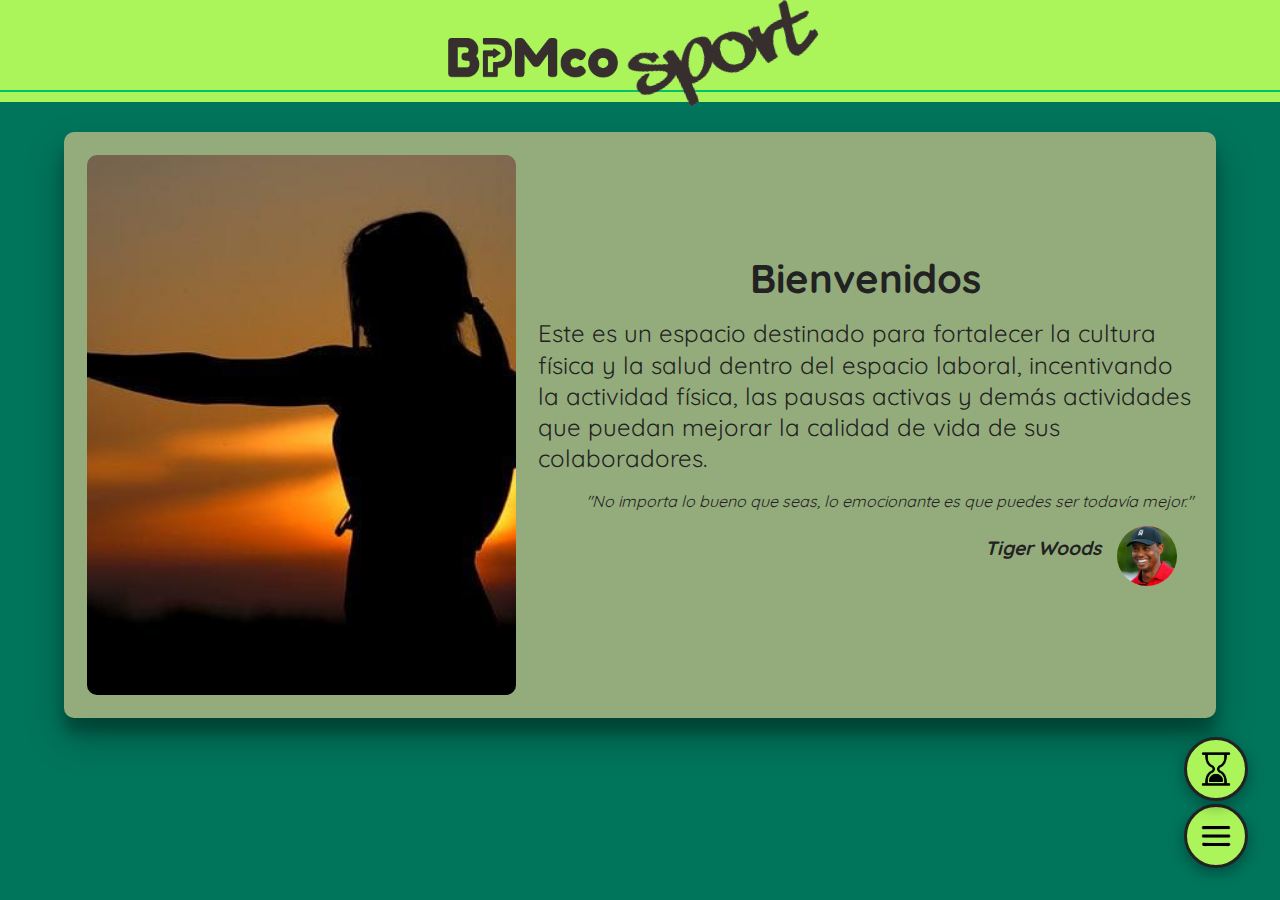
<file: index.html>
<!DOCTYPE html>
<html lang="en">
  <head>
    <meta charset="UTF-8" />
    <meta http-equiv="X-UA-Compatible" content="IE=edge" />
    <meta name="viewport" content="width=device-width, initial-scale=1.0" />
    <link rel="stylesheet" href="css/app.css" />
    <link rel="stylesheet" href="css/opciones-laterales.css" />
    <link rel="stylesheet" href="css/inicio.css" />
    <link rel="stylesheet" href="css/grid.css" />
    <link rel="stylesheet" href="css/estiramiento.css" />
    <link rel="stylesheet" href="css/fortalecimiento.css" />
    <link rel="stylesheet" href="css/pausas-activas.css" />
    <link rel="preconnect" href="https://fonts.googleapis.com" />
    <link rel="preconnect" href="https://fonts.gstatic.com" crossorigin />
    <link rel="stylesheet" href="css/temporizador.css" />
    <link
      href="https://fonts.googleapis.com/css2?family=Quicksand&display=swap"
      rel="stylesheet"
    />
    <!-- Font-family estilo de calculadora -->
    <link rel="preconnect" href="https://fonts.googleapis.com" />
    <link rel="preconnect" href="https://fonts.gstatic.com" crossorigin />
    <link
      href="https://fonts.googleapis.com/css2?family=Press+Start+2P&display=swap"
      rel="stylesheet"
    />
    <title>BPMco Sport</title>
  </head>
  <body>
    <header>
      <div class="header">
        <img
          class="bpmco"
          src="images/logo-bpmco.png"
          alt="BPMco"
          width="130"
        />
        <img
          class="sport"
          src="images/sport.png"
          alt="Sport"
          width="210"
          class="sport"
        />
        <div class="moving-line"></div>
      </div>
    </header>

    <aside class="panel">
      <nav class="menu">
        <a href="#" id="inicio">Inicio</a>
        <a href="#" id="estiramientos">Estiramientos</a>
        <a href="#" id="fortalecimientos">Fortalecimiento</a>
        <a href="#" id="pausasActicvas">Pausas Activas</a>
      </nav>
    </aside>

    <main>
      <div class="contenedor-temporizador" id="contenedor-temporizador"></div>
      <div class="opciones-laterales" id="opciones-laterales"></div>
      <div id="root" class="container"></div>
    </main>

    <script src="index.js" type="module"></script>
  </body>
</html>
</file>
<file: css/app.css>
* {
  padding: 0;
  margin: 0;
  box-sizing: border-box;
}

:root {
  --main-font: "Quicksand", Courier, sans-serif;

  /* paleta de colores */
  --main-color: #abf55b;
  --secund-color: #00755c;
  --third-color: #00c16c;
  --dark-color: #222;
  --ligth-color: rgb(148, 172, 124);
}

html {
  font-family: "Quicksand", Courier, sans-serif;
  scroll-behavior: smooth;
}

body {
  background-color: var(--secund-color);
}

header {
  position: sticky;
  top: 0;
  height: 100px;
  width: 100%;
}

.header {
  display: flex;
  justify-content: center;
  align-items: center;

  padding-top: 1rem;
  padding-bottom: 0.1rem;
  background-color: var(--main-color);
}

.bpmco,
.sport {
  z-index: 99999;
  cursor: pointer;
}

.bpmco {
  height: 2.5rem;
  width: auto;
}

.sport {
  transform: rotate(-15deg);
}

.moving-line {
  position: absolute;
  top: 90%;
  left: 0;
  width: 100vw;
  height: 2px;
  background-color: var(--third-color);
  animation: moveLine 6s infinite ease-in-out;
}

@keyframes moveLine {
  0% {
    transform: translateX(-100%); /* Comienza fuera de la pantalla a la izquierda */
  }
  80% {
    transform: translateX(100vw); /* Mueve la línea completamente hacia fuera de la pantalla a la derecha */
  }
  100% {
    transform: translateX(100vw); /* Mantiene la línea fuera de la pantalla a la derecha durante 2 segundos */
  }
}

.item-menu-container {
  /* z-index: 999; */
  position: fixed;
  bottom: 2rem;
  left: 2rem;
  cursor: pointer;
  background-color: var(--main-color);
  border-radius: 50%;
  padding: 0.8rem;
  border: 3px solid var(--dark-color);
}

.panel {
  position: fixed;
  /* z-index: 998; */
  top: 0;
  bottom: 0;
  left: 0;
  right: 0;
  width: 100%;
  background-color: var(--dark-color);
  transition: transform 0.4s ease;
  transform: translate(0, -100%);
  opacity: 0.93;
}

.panel.is-active {
  transform: translate(0, 0);
}

.menu {
  width: inherit;
  display: flex;
  flex-direction: column;
  justify-content: space-evenly;
  align-items: center;
  text-align: center;
}

.menu a {
  padding: 3rem;
  font-weight: bold;
  width: inherit;
  display: block;
  font-size: 2rem;
  text-decoration: none;
  color: var(--main-color);
  transition: all 0.3s ease;
}

.menu a:hover {
  color: var(--dark-color);
  font-weight: bold;
  background-color: var(--main-color);
}

.container {
  width: 90%;
  margin: 2rem auto;
}

h1 {
  font-size: 2.5rem;
  color: var(--main-color);
  text-align: center;
}

.video {
  border-radius: 10px;
}

@media only screen and (max-width: 1024px) {
  .container {
    width: 95%;
    margin-bottom: 8rem;
  }
}

@media only screen and (max-width: 910px) {
  .container {
    width: 97%;
  }

  .bpmco {
    height: 2rem;
    width: auto;
  }
}
</file>
<file: css/opciones-laterales.css>
.opciones-laterales {
  display: flex;
  flex-direction: column-reverse;
  align-items: center;
  justify-content: end;

  position: fixed;
  right: 2rem;
  bottom: 2rem;
  width: 4rem;
}

.icono-contenedor {
  display: flex;
  justify-content: center;
  align-items: center;

  z-index: 999;
  width: 100%;
  height: 4rem;
  border-radius: 50%;
  background-color: var(--main-color);
  border: 3px solid var(--dark-color);
  padding: 3%;
  cursor: pointer;
  user-select: none;
  margin-top: 5%;
  box-shadow: rgba(0, 0, 0, 0.35) 0px 5px 15px;
}

.icono-lateral {
  width: 70%;
}

.open {
  content: url("../images/icons/menu.png");
}

.close {
  content: url("../images/icons/menux.png");
}
</file>
<file: css/inicio.css>
.introduccion-contenedor-principal {
  display: flex;
  flex-flow: row wrap;
  justify-content: center;
  align-items: center;

  width: 100%;
  background-color: var(--ligth-color);
  border-radius: 10px;
  padding: 1%;
  box-shadow: rgba(0, 0, 0, 0.3) 0px 19px 38px,
    rgba(0, 0, 0, 0.22) 0px 15px 12px;
}

.introduccion-img {
  width: 38%;
  height: 60vh;
  object-fit: cover;
  border-radius: 10px;
  margin: 1%;
}

.introduccion-contenedor-texto {
  margin: 1%;
  width: 58%;
  background-color: var(--ligth-color);
  border-radius: 10px;
}

.introduccion-contenedor-texto {
  font-size: 1.5em;
  line-height: 1.3em;
  color: var(--dark-color);
}

.introduccion-contenedor-texto h2 {
  text-align: center;
  margin-bottom: 1.5rem;
  font-size: 2.5rem;
}

.inicio-contenedor-mensaje {
  font-size: 1rem;
  font-style: italic;
  margin-top: 1.1rem;
  text-align: right;
  line-height: 1.15em;

  display: flex;
  justify-content: end;
}

.inicio-contenedor-autor {
  display: flex;
  justify-content: end;
  align-items: center;
}

.inicio-autor {
  font-size: 1.2rem;
  font-style: italic;
}

.inicio-imagen-autor {
  width: 60px;
  border-radius: 50%;
  margin: 1rem 1rem 0 1rem;
}

@media only screen and (max-width: 768px) {
  .introduccion-contenedor-principal {
    flex-direction: column;
    align-items: center;
  }

  .introduccion-img {
    width: 95%;
    height: auto;
    margin: 1%;
    border-radius: 10px;
  }

  .introduccion-contenedor-texto {
    margin: 1%;
    width: 95%;
  }

  .inicio-contenedor-autor {
    justify-content: center;
  }
}
</file>
<file: css/grid.css>
/* ****************** Grid ****************** */
.contenedor-grid {
  display: grid;
  grid-template-columns: repeat(auto-fill, 280px);
  gap: 2%;
  justify-content: center;
}

.contenedor-buscador {
  width: 100%;
  display: flex;
  justify-content: center;
  margin-bottom: 1rem;
}

.buscador {
  padding: 0.3rem;
  border-radius: 5px;
  font-size: 1.1rem;
}

.contenedor-tarjeta {
  width: 280px;
  height: 400px;
  background-color: var(--ligth-color);
  border-radius: 10px;
  padding: 1%;
  color: var(--dark-color);
  margin: 1%;
  cursor: pointer;

  display: flex;
  flex-direction: column;
  align-items: center;
  box-shadow: rgba(0, 0, 0, 0.3) 0px 19px 38px,
    rgba(0, 0, 0, 0.22) 0px 15px 12px;
}

.contenedor-tarjeta h2 {
  text-align: center;
  margin-bottom: 1%;
}

.imagen-tarjeta {
  width: 260px;
  height: 300px;
  object-fit: cover;
  border-radius: 10px;
  margin-bottom: 2%;
}
</file>
<file: css/estiramiento.css>
.estiramiento-contenedor-principal h2 {
  text-align: center;
  font-size: 2rem;
  color: var(--main-color);
}

.estiramiento-contenedor-secundario {
  display: flex;
  justify-content: center;
  flex-flow: row wrap;
}

.estiramniento-img {
  width: 70%;
  max-height: auto;
  border-radius: 10px;
}

/* @media only screen and (max-width: 1024px) {
  .container {
    width: 90%;
  }
} */

@media only screen and (max-width: 768px) {
  .estiramniento-img {
    width: 100%;
  }
}
</file>
<file: css/fortalecimiento.css>
.fortalecimiento-contenedor-principal h2 {
  text-align: center;
  font-size: 2rem;
  color: var(--main-color);
}

.fortalecimiento-contenedor-secundario {
  width: 100%;
  height: auto;
  display: flex;
  justify-content: center;
  align-items: center;
  flex-flow: row wrap;
  /* background-color: antiquewhite; */
}

.fortalecimiento-contenedor-video {
  margin: 1rem 0;
  width: 60%;
  height: auto;
}

.fortalecimiento-contenedor-texto {
  width: 40%;
  padding: 1%;
  font-size: 1.2rem;
  line-height: 1.3em;
  background-color: var(--ligth-color);
  color: var(--dark-color);
  border-radius: 10px;
  min-height: 315px;
  display: flex;
  align-items: center;
}

.fortalecimiento-img {
  width: 100%;
  max-height: auto;
  border-radius: 10px;
}

@media only screen and (max-width: 1024px) {
  .fortalecimiento-contenedor-texto {
    font-size: 1rem;
    line-height: 1.5em;
  }
}

@media only screen and (max-width: 768px) {
  .fortalecimiento-img {
    width: 100%;
  }

  .fortalecimiento-contenedor-video {
    /* margin: 1rem 0; */
    width: 100%;
  }

  .fortalecimiento-contenedor-texto {
    width: 100%;
    height: auto;
    padding: 5%;
    font-size: 1.3rem;
    line-height: 1.3em;
    margin-bottom: 1.5rem;
  }
}
</file>
<file: css/pausas-activas.css>
.pausasActivas-contenedor-principal {
  width: 70%;
  margin: 0 auto;
  display: flex;
}

.pausasActivas-imagen {
  width: 100%;
  height: auto;
  margin: 0 auto;
}

@media only screen and (max-width: 910px) {
  .pausasActivas-contenedor-principal {
    width: 100%;
  }
}
</file>
<file: css/temporizador.css>
.temporizador {
  position: fixed;
  left: 2rem;
  top: 8rem;
  width: 11rem;
  background-color: var(--main-color);
  border: 3px solid var(--dark-color);
  border-radius: 10px;
  box-shadow: rgba(0, 0, 0, 0.3) 0px 19px 38px,
    rgba(0, 0, 0, 0.22) 0px 15px 12px;
}

.fila-temporizador,
.fila-botones {
  display: flex;
  justify-content: center;
}

.temporizador-titulos {
  margin-top: 0.2rem;
  font-size: 0.55rem;
  text-align: center;
  font-weight: bold;
}

.contenedor-datos {
  width: 2.7rem;
  height: 2rem;
  margin: 2px 3px 5px 3px;
  background-color: rgb(225, 231, 219);
  border-radius: 5px;
  border: 1px solid var(--dark-color);
  box-shadow: rgba(0, 0, 0, 0.24) 0px 3px 8px;
  font-size: 1.05rem;
  font-family: "Press Start 2P", cursive;

  display: flex;
  justify-content: center;
  align-items: center;
}

.contenedor-boton {
  width: 2rem;
  height: 2rem;
  margin: 5px 3px;
  background-color: var(--ligth-color);
  border-radius: 50%;
  border: 1px solid var(--dark-color);
  cursor: pointer;
  box-shadow: rgba(0, 0, 0, 0.24) 0px 3px 8px;

  display: flex;
  justify-content: center;
  align-items: center;
}

.icono {
  width: 1rem;
}
</file>
